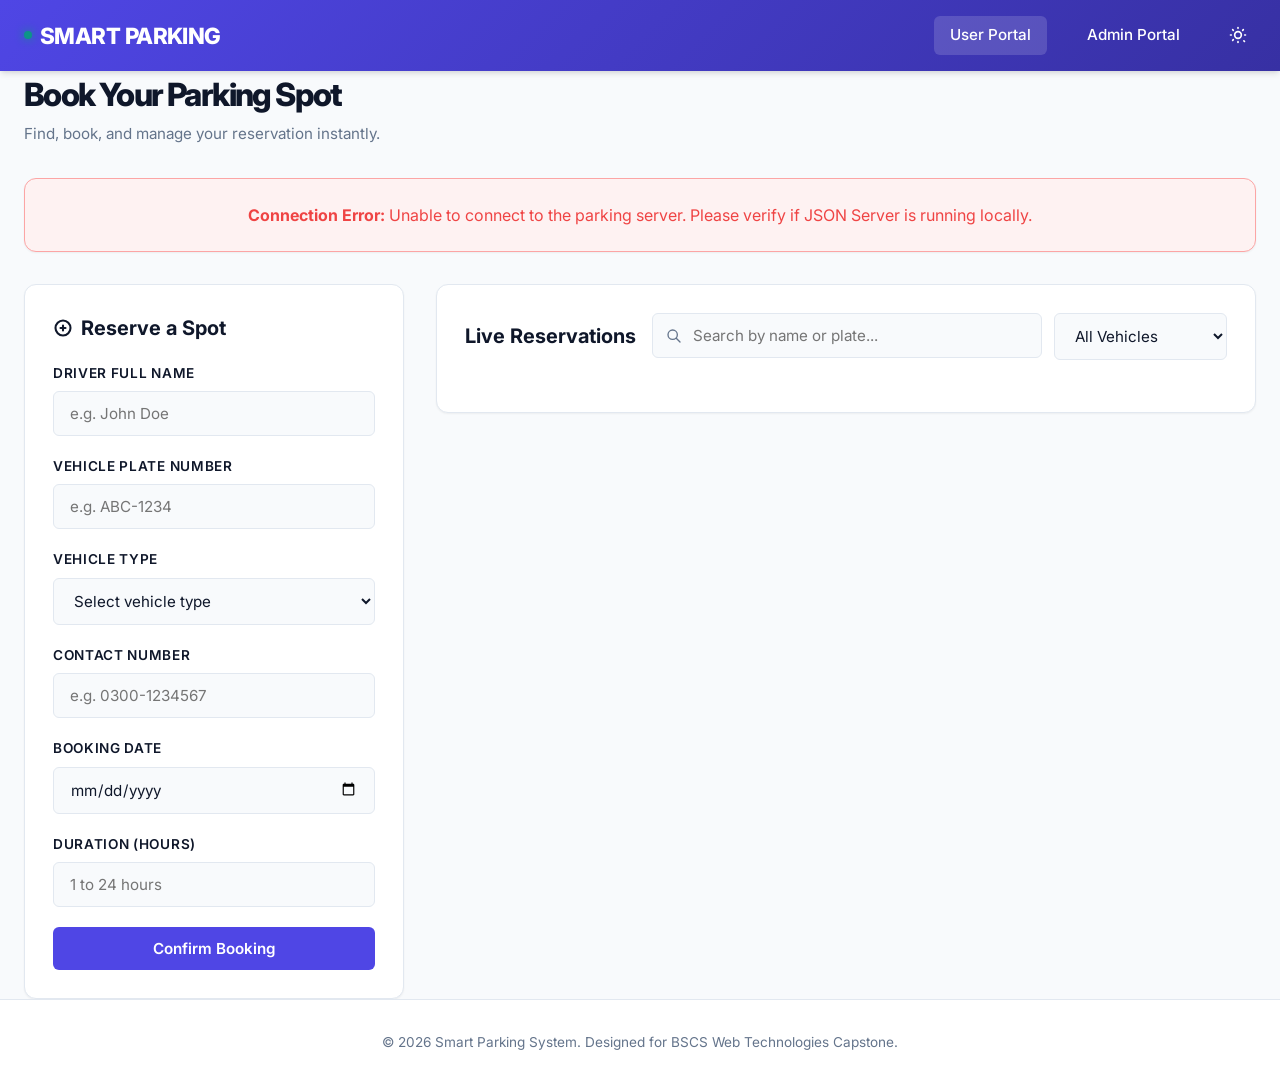
<file: index.html>
<!DOCTYPE html>
<html lang="en">
<head>
  <meta charset="UTF-8">
  <meta name="viewport" content="width=device-width, initial-scale=1.0">
  <title>Smart Parking System | User Dashboard</title>
  <link rel="stylesheet" href="style.css">
</head>
<body>

  <!-- Navigation Bar -->
  <nav class="navbar" id="main-nav">
    <div class="container">
      <a href="index.html" class="nav-logo" id="logo-link">
        <span class="accent-dot"></span> Smart Parking
      </a>
      <div class="nav-links" id="nav-links-container">
        <a href="index.html" class="nav-item active" id="user-nav-link">User Portal</a>
        <a href="admin.html" class="nav-item" id="admin-nav-link">Admin Portal</a>
        <button class="theme-toggle-btn" id="theme-toggle" aria-label="Toggle Dark Mode">
          <svg class="sun-icon" width="20" height="20" fill="none" stroke="currentColor" stroke-width="2" viewBox="0 0 24 24" id="sun-svg">
            <path stroke-linecap="round" stroke-linejoin="round" d="M12 3v1m0 16v1m9-9h-1M4 12H3m15.364-6.364l-.707.707M6.343 17.657l-.707.707m0-12.728l.707.707m12.728 12.728l.707.707M12 8a4 4 0 100 8 4 4 0 000-8z"></path>
          </svg>
        </button>
      </div>
    </div>
  </nav>

  <!-- Main Content Container -->
  <main class="container">
    
    <!-- Top Greeting Section -->
    <header class="page-header" id="page-header-section">
      <div>
        <h1 class="page-title" id="page-title-heading">Book Your Parking Spot</h1>
        <p class="page-subtitle" id="page-subtitle-desc">Find, book, and manage your reservation instantly.</p>
      </div>
    </header>

    <!-- Error State Box -->
    <div class="error-container" id="api-error-alert" role="alert">
      <strong>Connection Error:</strong> Unable to connect to the parking server. Please verify if JSON Server is running locally.
    </div>

    <!-- Main Grid Dashboard layout -->
    <div class="dashboard-grid" id="main-dashboard-grid">
      
      <!-- Left Column: Reservation Form -->
      <section class="card-panel" id="booking-form-section">
        <h2 class="card-panel-title" id="form-panel-title">
          <svg width="20" height="20" fill="none" stroke="currentColor" stroke-width="2.5" viewBox="0 0 24 24" aria-hidden="true">
            <path stroke-linecap="round" stroke-linejoin="round" d="M12 9v6m3-3H9m12 0a9 9 0 11-18 0 9 9 0 0118 0z"></path>
          </svg>
          Reserve a Spot
        </h2>
        
        <form id="booking-form" novalidate>
          <!-- Driver Name -->
          <div class="form-group" id="group-driver">
            <label for="driverName" class="form-label">Driver Full Name</label>
            <input type="text" id="driverName" class="form-control" placeholder="e.g. John Doe" required minlength="3">
            <span class="invalid-feedback" id="driver-error">
              Please enter a valid name (at least 3 characters).
            </span>
          </div>

          <!-- Vehicle License Plate -->
          <div class="form-group" id="group-plate">
            <label for="vehiclePlate" class="form-label">Vehicle Plate Number</label>
            <input type="text" id="vehiclePlate" class="form-control" placeholder="e.g. ABC-1234" required>
            <span class="invalid-feedback" id="plate-error">
              Please enter a valid plate (format: ABC-1234 or similar alphanumeric).
            </span>
          </div>

          <!-- Vehicle Type -->
          <div class="form-group" id="group-type">
            <label for="vehicleType" class="form-label">Vehicle Type</label>
            <select id="vehicleType" class="form-control" required>
              <option value="" disabled selected>Select vehicle type</option>
              <option value="Regular">Regular Car</option>
              <option value="EV">Electric Vehicle (EV)</option>
              <option value="Motorcycle">Motorcycle</option>
            </select>
            <span class="invalid-feedback" id="type-error">
              Please choose a vehicle type.
            </span>
          </div>

          <!-- Contact Number -->
          <div class="form-group" id="group-phone">
            <label for="contactPhone" class="form-label">Contact Number</label>
            <input type="tel" id="contactPhone" class="form-control" placeholder="e.g. 0300-1234567" required>
            <span class="invalid-feedback" id="phone-error">
              Please enter a valid contact number (11-12 digits, e.g. 0300-1234567).
            </span>
          </div>

          <!-- Booking Date -->
          <div class="form-group" id="group-date">
            <label for="bookingDate" class="form-label">Booking Date</label>
            <input type="date" id="bookingDate" class="form-control" required>
            <span class="invalid-feedback" id="date-error">
              Please select a valid date (today or future).
            </span>
          </div>

          <!-- Parking Duration -->
          <div class="form-group" id="group-duration">
            <label for="duration" class="form-label">Duration (Hours)</label>
            <input type="number" id="duration" class="form-control" placeholder="1 to 24 hours" required min="1" max="24">
            <span class="invalid-feedback" id="duration-error">
              Please choose a duration between 1 and 24 hours.
            </span>
          </div>

          <button type="submit" class="btn btn-primary btn-block" id="btn-submit-booking">
            Confirm Booking
          </button>
        </form>
      </section>

      <!-- Right Column: Parking Overview & Slots list -->
      <section class="card-panel" id="overview-section">
        <!-- List Toolbar: Search & Filters -->
        <div class="toolbar" id="list-toolbar">
          <h2 class="card-panel-title" id="overview-panel-title" style="margin-bottom: 0;">Live Reservations</h2>
          
          <div class="toolbar-controls" id="toolbar-controls-wrapper">
            <!-- Search bar -->
            <div class="search-wrapper" id="search-bar-wrapper">
              <svg class="search-icon" width="16" height="16" fill="none" stroke="currentColor" stroke-width="2" viewBox="0 0 24 24">
                <path stroke-linecap="round" stroke-linejoin="round" d="M21 21l-6-6m2-5a7 7 0 11-14 0 7 7 0 0114 0z"></path>
              </svg>
              <input type="text" id="search-input" class="form-control search-input" placeholder="Search by name or plate...">
            </div>

            <!-- Vehicle Type filter -->
            <select id="filter-type" class="form-control filter-select">
              <option value="all">All Vehicles</option>
              <option value="Regular">Regular Only</option>
              <option value="EV">EV Only</option>
              <option value="Motorcycle">Motorcycle Only</option>
            </select>
          </div>
        </div>

        <!-- Loading Spinner Container -->
        <div class="loading-container" id="list-loading-spinner">
          <div class="spinner"></div>
          <p>Fetching parking slots info...</p>
        </div>

        <!-- Dynamic List Grid -->
        <div class="reservations-container" id="reservations-list-container" style="display: none;">
          <!-- Items will be generated dynamically by JS -->
        </div>

        <!-- Empty state placeholder -->
        <div class="empty-state" id="empty-state-card" style="display: none;">
          <div class="empty-icon">🚗</div>
          <h3>No active reservations found</h3>
          <p>Book a spot on the left side to get started.</p>
        </div>
      </section>

    </div>
  </main>

  <!-- Page Footer -->
  <footer id="main-footer">
    <div class="container">
      <p>&copy; 2026 Smart Parking System. Designed for BSCS Web Technologies Capstone.</p>
    </div>
  </footer>

  <!-- User logic app script -->
  <script src="app.js"></script>
</body>
</html>
</file>
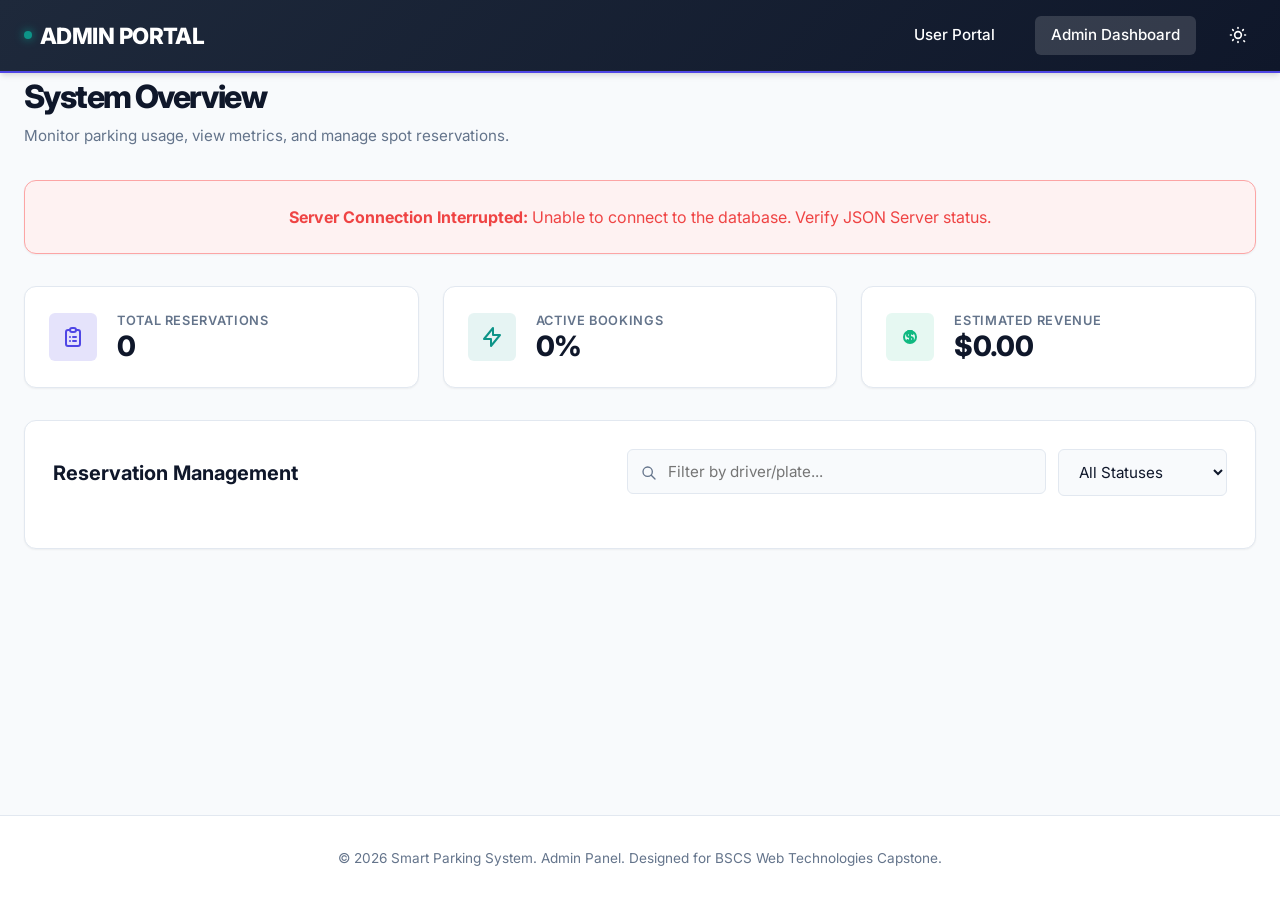
<file: admin.html>
<!DOCTYPE html>
<html lang="en">
<head>
  <meta charset="UTF-8">
  <meta name="viewport" content="width=device-width, initial-scale=1.0">
  <title>Smart Parking System | Admin Management</title>
  <link rel="stylesheet" href="style.css">
</head>
<body class="admin-mode">

  <!-- Admin Navigation Bar -->
  <nav class="navbar" id="admin-nav">
    <div class="container">
      <a href="index.html" class="nav-logo" id="admin-logo-link">
        <span class="accent-dot"></span> Admin Portal
      </a>
      <div class="nav-links" id="admin-nav-links">
        <a href="index.html" class="nav-item" id="nav-user-view">User Portal</a>
        <a href="admin.html" class="nav-item active" id="nav-admin-view">Admin Dashboard</a>
        <button class="theme-toggle-btn" id="theme-toggle" aria-label="Toggle Dark Mode">
          <svg class="sun-icon" width="20" height="20" fill="none" stroke="currentColor" stroke-width="2" viewBox="0 0 24 24" id="sun-svg">
            <path stroke-linecap="round" stroke-linejoin="round" d="M12 3v1m0 16v1m9-9h-1M4 12H3m15.364-6.364l-.707.707M6.343 17.657l-.707.707m0-12.728l.707.707m12.728 12.728l.707.707M12 8a4 4 0 100 8 4 4 0 000-8z"></path>
          </svg>
        </button>
      </div>
    </div>
  </nav>

  <!-- Main Content Container -->
  <main class="container">
    
    <!-- Header Section -->
    <header class="page-header" id="admin-header">
      <div>
        <h1 class="page-title" id="admin-title">System Overview</h1>
        <p class="page-subtitle" id="admin-subtitle">Monitor parking usage, view metrics, and manage spot reservations.</p>
      </div>
    </header>

    <!-- Error State Box -->
    <div class="error-container" id="api-error-alert" role="alert">
      <strong>Server Connection Interrupted:</strong> Unable to connect to the database. Verify JSON Server status.
    </div>

    <!-- Summary Statistics Section (Required: At least 3 stats) -->
    <section class="stats-grid" id="stats-container">
      
      <!-- Stat 1: Total Reservations -->
      <div class="stat-card" id="stat-total-bookings">
        <div class="stat-icon-wrapper">
          <svg width="24" height="24" fill="none" stroke="currentColor" stroke-width="2" viewBox="0 0 24 24">
            <path stroke-linecap="round" stroke-linejoin="round" d="M9 5H7a2 2 0 00-2 2v12a2 2 0 002 2h10a2 2 0 002-2V7a2 2 0 00-2-2h-2M9 5a2 2 0 002 2h2a2 2 0 002-2M9 5a2 2 0 012-2h2a2 2 0 012 2m-3 7h3m-3 4h3m-6-4h.01M9 16h.01"></path>
          </svg>
        </div>
        <div class="stat-info">
          <span class="stat-label">Total Reservations</span>
          <span class="stat-number" id="stat-total-val">0</span>
        </div>
      </div>

      <!-- Stat 2: Active Occupancy Rate -->
      <div class="stat-card" id="stat-active-occupancy">
        <div class="stat-icon-wrapper">
          <svg width="24" height="24" fill="none" stroke="currentColor" stroke-width="2" viewBox="0 0 24 24">
            <path stroke-linecap="round" stroke-linejoin="round" d="M13 10V3L4 14h7v7l9-11h-7z"></path>
          </svg>
        </div>
        <div class="stat-info">
          <span class="stat-label">Active Bookings</span>
          <span class="stat-number" id="stat-active-val">0%</span>
        </div>
      </div>

      <!-- Stat 3: Est. Total Revenue -->
      <div class="stat-card" id="stat-total-revenue">
        <div class="stat-icon-wrapper">
          <svg width="24" height="24" fill="none" stroke="currentColor" stroke-width="2" viewBox="0 0 24 24">
            <path stroke-linecap="round" stroke-linejoin="round" d="M12 8c-1.657 0-3 .895-3 2s1.343 2 3 2 3 .895 3 2-1.343 2-3 2m0-8c1.11 0 2.08.402 2.599 1M12 8V7m0 1v8m0 0v1m0-1c-1.11 0-2.08-.402-2.599-1M12 16v1M10 6h4M12 6c-3.313 0-6 2.687-6 6s2.687 6 6 6 6-2.687 6-6-2.687-6-6-6z"></path>
          </svg>
        </div>
        <div class="stat-info">
          <span class="stat-label">Estimated Revenue</span>
          <span class="stat-number" id="stat-revenue-val">$0.00</span>
        </div>
      </div>

    </section>

    <!-- Main Table Listing Management -->
    <section class="card-panel" id="table-panel">
      
      <!-- Toolbar containing Search and Filter -->
      <div class="toolbar" id="admin-toolbar">
        <h2 class="card-panel-title" id="admin-panel-title" style="margin-bottom: 0;">Reservation Management</h2>
        
        <div class="toolbar-controls" id="admin-controls">
          <div class="search-wrapper" id="admin-search-wrapper">
            <svg class="search-icon" width="16" height="16" fill="none" stroke="currentColor" stroke-width="2" viewBox="0 0 24 24">
              <path stroke-linecap="round" stroke-linejoin="round" d="M21 21l-6-6m2-5a7 7 0 11-14 0 7 7 0 0114 0z"></path>
            </svg>
            <input type="text" id="search-input" class="form-control search-input" placeholder="Filter by driver/plate...">
          </div>

          <select id="filter-status" class="form-control filter-select">
            <option value="all">All Statuses</option>
            <option value="Active">Active Only</option>
            <option value="Completed">Completed Only</option>
            <option value="Cancelled">Cancelled Only</option>
          </select>
        </div>
      </div>

      <!-- Loading spinner for table -->
      <div class="loading-container" id="table-loading-spinner">
        <div class="spinner"></div>
        <p>Loading database entries...</p>
      </div>

      <!-- Table element -->
      <div class="table-responsive" id="table-view" style="display: none;">
        <table class="admin-table" id="reservations-table">
          <thead>
            <tr>
              <th>ID</th>
              <th>Driver</th>
              <th>License Plate</th>
              <th>Vehicle Type</th>
              <th>Date</th>
              <th>Duration</th>
              <th>Contact Phone</th>
              <th>Status</th>
              <th>Actions</th>
            </tr>
          </thead>
          <tbody id="table-body">
            <!-- Dynamically populated by JS -->
          </tbody>
        </table>
      </div>

      <!-- Empty state illustration -->
      <div class="empty-state" id="empty-state-card" style="display: none;">
        <div class="empty-icon">📂</div>
        <h3>No reservation records found</h3>
        <p>Database is empty or your search filter has no matching entries.</p>
      </div>

    </section>

  </main>

  <!-- Edit Reservation Modal overlay -->
  <div class="modal-overlay" id="edit-modal">
    <div class="modal-content">
      <div class="modal-header">
        <h3 class="modal-title">Edit Reservation Details</h3>
        <button class="modal-close" id="btn-close-modal" aria-label="Close modal">&times;</button>
      </div>
      
      <form id="edit-form" novalidate>
        <input type="hidden" id="edit-id">

        <!-- Driver Name -->
        <div class="form-group">
          <label for="edit-driverName" class="form-label">Driver Name</label>
          <input type="text" id="edit-driverName" class="form-control" required minlength="3">
          <span class="invalid-feedback">Driver name must be at least 3 characters.</span>
        </div>

        <!-- License Plate -->
        <div class="form-group">
          <label for="edit-vehiclePlate" class="form-label">Vehicle Plate</label>
          <input type="text" id="edit-vehiclePlate" class="form-control" required>
          <span class="invalid-feedback">Vehicle plate format must be valid.</span>
        </div>

        <!-- Vehicle Type -->
        <div class="form-group">
          <label for="edit-vehicleType" class="form-label">Vehicle Type</label>
          <select id="edit-vehicleType" class="form-control" required>
            <option value="Regular">Regular Car</option>
            <option value="EV">Electric Vehicle (EV)</option>
            <option value="Motorcycle">Motorcycle</option>
          </select>
          <span class="invalid-feedback">Vehicle type selection is required.</span>
        </div>

        <!-- Contact Phone -->
        <div class="form-group">
          <label for="edit-contactPhone" class="form-label">Contact Phone</label>
          <input type="tel" id="edit-contactPhone" class="form-control" required>
          <span class="invalid-feedback">Phone format must be valid (e.g. 03XX-XXXXXXX).</span>
        </div>

        <!-- Booking Date -->
        <div class="form-group">
          <label for="edit-bookingDate" class="form-label">Booking Date</label>
          <input type="date" id="edit-bookingDate" class="form-control" required>
          <span class="invalid-feedback">Please choose a valid date.</span>
        </div>

        <!-- Duration -->
        <div class="form-group">
          <label for="edit-duration" class="form-label">Duration (Hours)</label>
          <input type="number" id="edit-duration" class="form-control" required min="1" max="24">
          <span class="invalid-feedback">Duration must be 1 to 24 hours.</span>
        </div>

        <!-- Reservation Status -->
        <div class="form-group">
          <label for="edit-status" class="form-label">Status</label>
          <select id="edit-status" class="form-control" required>
            <option value="Active">Active</option>
            <option value="Completed">Completed</option>
            <option value="Cancelled">Cancelled</option>
          </select>
        </div>

        <!-- Form Actions -->
        <div class="modal-footer">
          <button type="button" class="btn btn-outline" id="btn-cancel-edit">Cancel</button>
          <button type="submit" class="btn btn-primary" id="btn-save-edit">Save Changes</button>
        </div>
      </form>
    </div>
  </div>

  <!-- Custom Deletion Confirmation Dialog overlay -->
  <div class="confirm-overlay" id="confirm-overlay">
    <div class="confirm-dialog">
      <h3 class="confirm-title" id="confirm-title">Confirm Deletion</h3>
      <p class="confirm-message" id="confirm-message">Are you sure you want to permanently delete this reservation record? This action cannot be undone.</p>
      <div style="display: flex; justify-content: flex-end; gap: 0.75rem;">
        <button class="btn btn-outline btn-sm" id="btn-confirm-cancel">Cancel</button>
        <button class="btn btn-danger btn-sm" id="btn-confirm-delete">Delete</button>
      </div>
    </div>
  </div>

  <!-- Page Footer -->
  <footer id="admin-footer">
    <div class="container">
      <p>&copy; 2026 Smart Parking System. Admin Panel. Designed for BSCS Web Technologies Capstone.</p>
    </div>
  </footer>

  <!-- Admin logic app script -->
  <script src="admin.js"></script>
</body>
</html>
</file>
<file: style.css>
/* 
========================================================================
   Smart Parking System - CSS Design System
   Designed with Premium Modern Aesthetics: 
   Fluid Layouts, Glassmorphism, Micro-animations, Light/Dark Modes.
========================================================================
*/

@import url('https://fonts.googleapis.com/css2?family=Inter:wght@300;400;500;600;700;800&display=swap');

:root {
  /* Colors - Light Theme Default */
  --bg-color: #f8fafc;
  --panel-bg: #ffffff;
  --border-color: #e2e8f0;
  
  --text-main: #0f172a;
  --text-muted: #64748b;
  --text-on-primary: #ffffff;

  --primary: #4f46e5;
  --primary-hover: #4338ca;
  --primary-glow: rgba(79, 70, 229, 0.15);
  
  --secondary: #0d9488;
  --secondary-hover: #0f766e;
  
  --success: #10b981;
  --success-bg: #ecfdf5;
  --success-border: #a7f3d0;
  
  --warning: #f59e0b;
  --warning-bg: #fffbeb;
  --warning-border: #fde68a;
  
  --danger: #ef4444;
  --danger-bg: #fef2f2;
  --danger-border: #fca5a5;
  
  --shadow-sm: 0 1px 2px 0 rgba(0, 0, 0, 0.05);
  --shadow-md: 0 4px 6px -1px rgba(0, 0, 0, 0.1), 0 2px 4px -1px rgba(0, 0, 0, 0.06);
  --shadow-lg: 0 10px 15px -3px rgba(0, 0, 0, 0.1), 0 4px 6px -2px rgba(0, 0, 0, 0.05);
  
  --radius-sm: 6px;
  --radius-md: 12px;
  --radius-lg: 20px;
  
  --transition-fast: 0.15s ease;
  --transition-normal: 0.3s cubic-bezier(0.4, 0, 0.2, 1);
  
  --navbar-bg: linear-gradient(135deg, #4f46e5, #3730a3);
  --admin-navbar-bg: linear-gradient(135deg, #1e293b, #0f172a);
}

/* Dark Theme Variables */
body.dark {
  --bg-color: #090d16;
  --panel-bg: #131c2e;
  --border-color: #243049;
  
  --text-main: #f8fafc;
  --text-muted: #94a3b8;
  
  --primary: #6366f1;
  --primary-hover: #4f46e5;
  --primary-glow: rgba(99, 102, 241, 0.25);
  
  --secondary: #14b8a6;
  --secondary-hover: #0d9488;
  
  --success: #34d399;
  --success-bg: rgba(52, 211, 153, 0.08);
  --success-border: rgba(52, 211, 153, 0.2);
  
  --warning: #fbbf24;
  --warning-bg: rgba(251, 191, 36, 0.08);
  --warning-border: rgba(251, 191, 36, 0.2);
  
  --danger: #f87171;
  --danger-bg: rgba(248, 113, 113, 0.08);
  --danger-border: rgba(248, 113, 113, 0.2);
  
  --shadow-sm: 0 1px 2px 0 rgba(0, 0, 0, 0.3);
  --shadow-md: 0 4px 6px -1px rgba(0, 0, 0, 0.4), 0 2px 4px -1px rgba(0, 0, 0, 0.3);
  --shadow-lg: 0 10px 15px -3px rgba(0, 0, 0, 0.5), 0 4px 6px -2px rgba(0, 0, 0, 0.4);
  
  --navbar-bg: linear-gradient(135deg, #1e1b4b, #312e81);
  --admin-navbar-bg: linear-gradient(135deg, #020617, #0f172a);
}

/* ========================================================================
   1. Reset & Global Styles
   ======================================================================== */
* {
  margin: 0;
  padding: 0;
  box-sizing: border-box;
}

body {
  font-family: 'Inter', system-ui, -apple-system, sans-serif;
  background-color: var(--bg-color);
  color: var(--text-main);
  min-height: 100vh;
  display: flex;
  flex-direction: column;
  line-height: 1.5;
  transition: background-color var(--transition-normal), color var(--transition-normal);
}

a {
  text-decoration: none;
  color: inherit;
}

/* Container */
.container {
  width: 100%;
  max-width: 1280px;
  margin: 0 auto;
  padding: 0 1.5rem;
}

/* ========================================================================
   2. Navigation Bar
   ======================================================================== */
.navbar {
  background: var(--navbar-bg);
  color: var(--text-on-primary);
  padding: 1rem 0;
  box-shadow: var(--shadow-md);
  position: sticky;
  top: 0;
  z-index: 100;
  transition: background var(--transition-normal);
}

body.admin-mode .navbar {
  background: var(--admin-navbar-bg);
  border-bottom: 2px solid var(--primary);
}

.navbar .container {
  display: flex;
  justify-content: space-between;
  align-items: center;
}

.nav-logo {
  display: flex;
  align-items: center;
  gap: 0.5rem;
  font-size: 1.4rem;
  font-weight: 800;
  letter-spacing: -0.025em;
  text-transform: uppercase;
}

.nav-logo .accent-dot {
  width: 8px;
  height: 8px;
  background-color: var(--secondary);
  border-radius: 50%;
  display: inline-block;
  box-shadow: 0 0 10px var(--secondary);
}

.nav-links {
  display: flex;
  align-items: center;
  gap: 1.5rem;
}

.nav-item {
  font-weight: 500;
  font-size: 0.95rem;
  padding: 0.5rem 1rem;
  border-radius: var(--radius-sm);
  transition: all var(--transition-fast);
}

.nav-item:hover, .nav-item.active {
  background-color: rgba(255, 255, 255, 0.15);
}

.theme-toggle-btn {
  background: none;
  border: none;
  color: currentColor;
  cursor: pointer;
  padding: 0.5rem;
  border-radius: 50%;
  display: flex;
  align-items: center;
  justify-content: center;
  transition: background-color var(--transition-fast);
}

.theme-toggle-btn:hover {
  background-color: rgba(255, 255, 255, 0.15);
}

/* ========================================================================
   3. Main Layout Structure
   ======================================================================== */
main {
  flex: 1;
  padding: 2rem 0 4rem 0;
}

.dashboard-grid {
  display: grid;
  grid-template-columns: 1fr;
  gap: 2rem;
  align-items: start;
}

@media (min-width: 1024px) {
  .dashboard-grid {
    grid-template-columns: 380px 1fr;
  }
}

/* Page Header */
.page-header {
  margin-bottom: 2rem;
  display: flex;
  justify-content: space-between;
  align-items: center;
  flex-wrap: wrap;
  gap: 1rem;
}

.page-title {
  font-size: 2rem;
  font-weight: 800;
  letter-spacing: -0.05em;
}

.page-subtitle {
  color: var(--text-muted);
  font-size: 0.95rem;
  margin-top: 0.25rem;
}

/* Card Panel Styling */
.card-panel {
  background-color: var(--panel-bg);
  border: 1px solid var(--border-color);
  border-radius: var(--radius-md);
  padding: 1.75rem;
  box-shadow: var(--shadow-sm);
  transition: background-color var(--transition-normal), border-color var(--transition-normal), box-shadow var(--transition-normal);
}

.card-panel-title {
  font-size: 1.25rem;
  font-weight: 700;
  margin-bottom: 1.25rem;
  display: flex;
  align-items: center;
  gap: 0.5rem;
}

/* ========================================================================
   4. UI Controls & Forms
   ======================================================================== */
.form-group {
  margin-bottom: 1.25rem;
  position: relative;
}

.form-label {
  display: block;
  font-size: 0.85rem;
  font-weight: 600;
  margin-bottom: 0.5rem;
  color: var(--text-main);
  text-transform: uppercase;
  letter-spacing: 0.05em;
}

.form-control {
  width: 100%;
  padding: 0.75rem 1rem;
  font-family: inherit;
  font-size: 0.95rem;
  background-color: var(--bg-color);
  border: 1px solid var(--border-color);
  border-radius: var(--radius-sm);
  color: var(--text-main);
  transition: border-color var(--transition-fast), box-shadow var(--transition-fast), background-color var(--transition-normal);
}

.form-control:focus {
  outline: none;
  border-color: var(--primary);
  box-shadow: 0 0 0 3px var(--primary-glow);
  background-color: var(--panel-bg);
}

.invalid-feedback {
  color: var(--danger);
  font-size: 0.8rem;
  margin-top: 0.35rem;
  display: none;
  font-weight: 500;
  align-items: center;
  gap: 0.25rem;
}

/* Active states for invalid inputs */
.form-control.is-invalid {
  border-color: var(--danger);
}
.form-control.is-invalid:focus {
  box-shadow: 0 0 0 3px rgba(239, 68, 68, 0.15);
}
.form-control.is-invalid ~ .invalid-feedback {
  display: flex;
}

/* Buttons */
.btn {
  display: inline-flex;
  align-items: center;
  justify-content: center;
  gap: 0.5rem;
  font-family: inherit;
  font-size: 0.95rem;
  font-weight: 600;
  padding: 0.75rem 1.25rem;
  border-radius: var(--radius-sm);
  border: none;
  cursor: pointer;
  transition: all var(--transition-fast);
}

.btn-primary {
  background-color: var(--primary);
  color: var(--text-on-primary);
}
.btn-primary:hover {
  background-color: var(--primary-hover);
  transform: translateY(-1px);
  box-shadow: 0 4px 12px var(--primary-glow);
}
.btn-primary:active {
  transform: translateY(0);
}

.btn-secondary {
  background-color: var(--secondary);
  color: var(--text-on-primary);
}
.btn-secondary:hover {
  background-color: var(--secondary-hover);
}

.btn-danger {
  background-color: var(--danger);
  color: var(--text-on-primary);
}
.btn-danger:hover {
  background-color: #dc2626;
  box-shadow: 0 4px 12px rgba(220, 38, 38, 0.2);
}

.btn-outline {
  background: transparent;
  border: 1px solid var(--border-color);
  color: var(--text-main);
}
.btn-outline:hover {
  background-color: var(--bg-color);
  border-color: var(--text-muted);
}

.btn-sm {
  padding: 0.4rem 0.8rem;
  font-size: 0.85rem;
  border-radius: 4px;
}

.btn-block {
  width: 100%;
}

/* ========================================================================
   5. Search, Filters, and Toolbars
   ======================================================================== */
.toolbar {
  display: flex;
  gap: 1rem;
  margin-bottom: 1.5rem;
  flex-wrap: wrap;
  align-items: center;
  justify-content: space-between;
}

.toolbar-controls {
  display: flex;
  gap: 0.75rem;
  flex-wrap: wrap;
  flex: 1;
  max-width: 600px;
}

.search-wrapper {
  position: relative;
  flex: 1;
  min-width: 200px;
}

.search-input {
  padding-left: 2.5rem;
}

.search-icon {
  position: absolute;
  left: 0.875rem;
  top: 50%;
  transform: translateY(-50%);
  color: var(--text-muted);
  pointer-events: none;
}

.filter-select {
  width: auto;
  min-width: 160px;
}

/* ========================================================================
   6. Reservation Display Grid / Cards
   ======================================================================== */
.reservations-container {
  display: grid;
  grid-template-columns: 1fr;
  gap: 1.25rem;
}

@media (min-width: 640px) {
  .reservations-container {
    grid-template-columns: repeat(auto-fill, minmax(280px, 1fr));
  }
}

.res-card {
  background-color: var(--panel-bg);
  border: 1px solid var(--border-color);
  border-radius: var(--radius-md);
  padding: 1.5rem;
  box-shadow: var(--shadow-sm);
  display: flex;
  flex-direction: column;
  gap: 1rem;
  position: relative;
  overflow: hidden;
  transition: transform var(--transition-fast), box-shadow var(--transition-fast), border-color var(--transition-normal), background-color var(--transition-normal);
  animation: slideIn 0.3s ease-out;
}

.res-card:hover {
  transform: translateY(-4px);
  box-shadow: var(--shadow-md);
  border-color: var(--primary);
}

.res-card-header {
  display: flex;
  justify-content: space-between;
  align-items: flex-start;
}

.res-driver {
  font-weight: 700;
  font-size: 1.15rem;
  letter-spacing: -0.01em;
}

.res-plate {
  font-family: monospace;
  background-color: var(--bg-color);
  padding: 0.2rem 0.5rem;
  border-radius: 4px;
  font-size: 0.85rem;
  color: var(--text-muted);
  border: 1px solid var(--border-color);
  display: inline-block;
  margin-top: 0.25rem;
  font-weight: bold;
}

.res-details {
  display: grid;
  grid-template-columns: repeat(2, 1fr);
  gap: 0.75rem;
  font-size: 0.85rem;
}

.detail-label {
  color: var(--text-muted);
  margin-bottom: 0.15rem;
  font-size: 0.75rem;
  text-transform: uppercase;
  letter-spacing: 0.025em;
}

.detail-value {
  font-weight: 600;
}

.res-card-footer {
  margin-top: auto;
  padding-top: 0.75rem;
  border-top: 1px solid var(--border-color);
  display: flex;
  justify-content: space-between;
  align-items: center;
}

/* Badges */
.badge {
  display: inline-flex;
  align-items: center;
  padding: 0.25rem 0.6rem;
  border-radius: 9999px;
  font-size: 0.75rem;
  font-weight: 700;
  text-transform: uppercase;
  letter-spacing: 0.05em;
}

.badge-active {
  background-color: var(--success-bg);
  color: var(--success);
  border: 1px solid var(--success-border);
}

.badge-completed {
  background-color: var(--warning-bg);
  color: var(--warning);
  border: 1px solid var(--warning-border);
}

.badge-cancelled {
  background-color: var(--danger-bg);
  color: var(--danger);
  border: 1px solid var(--danger-border);
}

.badge-type {
  background-color: var(--primary-glow);
  color: var(--primary);
  border: 1px solid rgba(99, 102, 241, 0.2);
}

/* ========================================================================
   7. Loading and Error States
   ======================================================================== */
.loading-container {
  display: flex;
  flex-direction: column;
  align-items: center;
  justify-content: center;
  padding: 3rem 0;
  color: var(--text-muted);
  gap: 1rem;
}

.spinner {
  width: 40px;
  height: 40px;
  border: 4px solid var(--border-color);
  border-top: 4px solid var(--primary);
  border-radius: 50%;
  animation: spin 1s linear infinite;
}

.error-container {
  background-color: var(--danger-bg);
  border: 1px solid var(--danger-border);
  color: var(--danger);
  padding: 1.5rem;
  border-radius: var(--radius-md);
  margin-bottom: 2rem;
  text-align: center;
  box-shadow: var(--shadow-sm);
  display: none; /* Controlled dynamically */
}

.error-container.show {
  display: block;
  animation: shake 0.5s ease-in-out;
}

.empty-state {
  display: flex;
  flex-direction: column;
  align-items: center;
  justify-content: center;
  padding: 4rem 2rem;
  text-align: center;
  border: 2px dashed var(--border-color);
  border-radius: var(--radius-md);
  color: var(--text-muted);
}

.empty-icon {
  font-size: 3rem;
  margin-bottom: 1rem;
  color: var(--text-muted);
}

/* ========================================================================
   8. Stats & Dashboard Components (Admin Specific)
   ======================================================================== */
.stats-grid {
  display: grid;
  grid-template-columns: 1fr;
  gap: 1.5rem;
  margin-bottom: 2rem;
}

@media (min-width: 640px) {
  .stats-grid {
    grid-template-columns: repeat(3, 1fr);
  }
}

.stat-card {
  background-color: var(--panel-bg);
  border: 1px solid var(--border-color);
  border-radius: var(--radius-md);
  padding: 1.5rem;
  box-shadow: var(--shadow-sm);
  display: flex;
  align-items: center;
  gap: 1.25rem;
  transition: all var(--transition-normal);
}

.stat-card:hover {
  transform: translateY(-2px);
  box-shadow: var(--shadow-md);
}

.stat-icon-wrapper {
  width: 48px;
  height: 48px;
  border-radius: var(--radius-sm);
  background-color: var(--primary-glow);
  color: var(--primary);
  display: flex;
  align-items: center;
  justify-content: center;
  font-size: 1.5rem;
}

.stat-card:nth-child(2) .stat-icon-wrapper {
  background-color: rgba(13, 148, 136, 0.1);
  color: var(--secondary);
}

.stat-card:nth-child(3) .stat-icon-wrapper {
  background-color: rgba(16, 185, 129, 0.1);
  color: var(--success);
}

.stat-info {
  display: flex;
  flex-direction: column;
}

.stat-label {
  color: var(--text-muted);
  font-size: 0.8rem;
  text-transform: uppercase;
  letter-spacing: 0.05em;
  font-weight: 600;
}

.stat-number {
  font-size: 1.75rem;
  font-weight: 800;
  letter-spacing: -0.025em;
  line-height: 1.2;
}

/* Table Design (Admin Panel) */
.table-responsive {
  width: 100%;
  overflow-x: auto;
  border: 1px solid var(--border-color);
  border-radius: var(--radius-md);
  box-shadow: var(--shadow-sm);
  background-color: var(--panel-bg);
}

.admin-table {
  width: 100%;
  border-collapse: collapse;
  text-align: left;
  font-size: 0.9rem;
}

.admin-table th {
  background-color: var(--bg-color);
  padding: 1rem;
  font-weight: 700;
  color: var(--text-main);
  text-transform: uppercase;
  font-size: 0.75rem;
  letter-spacing: 0.05em;
  border-bottom: 1px solid var(--border-color);
}

.admin-table td {
  padding: 1rem;
  border-bottom: 1px solid var(--border-color);
  vertical-align: middle;
}

.admin-table tr:last-child td {
  border-bottom: none;
}

.admin-table tr:hover {
  background-color: rgba(99, 102, 241, 0.02);
}

.actions-cell {
  display: flex;
  gap: 0.5rem;
}

/* ========================================================================
   9. Modals & Dialogs
   ======================================================================== */
.modal-overlay {
  position: fixed;
  top: 0;
  left: 0;
  right: 0;
  bottom: 0;
  background-color: rgba(15, 23, 42, 0.65);
  backdrop-filter: blur(4px);
  z-index: 1000;
  display: flex;
  align-items: center;
  justify-content: center;
  opacity: 0;
  pointer-events: none;
  transition: opacity var(--transition-normal);
}

.modal-overlay.show {
  opacity: 1;
  pointer-events: auto;
}

.modal-content {
  background-color: var(--panel-bg);
  border: 1px solid var(--border-color);
  border-radius: var(--radius-lg);
  max-width: 500px;
  width: 90%;
  max-height: 90vh;
  overflow-y: auto;
  padding: 2rem;
  box-shadow: var(--shadow-lg);
  transform: scale(0.95) translateY(10px);
  transition: transform var(--transition-normal);
}

.modal-overlay.show .modal-content {
  transform: scale(1) translateY(0);
}

.modal-header {
  display: flex;
  justify-content: space-between;
  align-items: center;
  margin-bottom: 1.5rem;
}

.modal-title {
  font-size: 1.5rem;
  font-weight: 800;
  letter-spacing: -0.025em;
}

.modal-close {
  background: none;
  border: none;
  font-size: 1.5rem;
  cursor: pointer;
  color: var(--text-muted);
  transition: color var(--transition-fast);
}

.modal-close:hover {
  color: var(--text-main);
}

.modal-footer {
  display: flex;
  justify-content: flex-end;
  gap: 0.75rem;
  margin-top: 1.5rem;
}

/* Custom Confirmation Dialog Overlay */
.confirm-overlay {
  position: fixed;
  top: 0;
  left: 0;
  right: 0;
  bottom: 0;
  background-color: rgba(15, 23, 42, 0.6);
  backdrop-filter: blur(2px);
  z-index: 2000;
  display: flex;
  align-items: center;
  justify-content: center;
  opacity: 0;
  pointer-events: none;
  transition: opacity var(--transition-fast);
}

.confirm-overlay.show {
  opacity: 1;
  pointer-events: auto;
}

.confirm-dialog {
  background-color: var(--panel-bg);
  border: 1px solid var(--border-color);
  border-radius: var(--radius-md);
  padding: 1.5rem;
  width: 90%;
  max-width: 400px;
  box-shadow: var(--shadow-lg);
  transform: scale(0.9);
  transition: transform var(--transition-fast);
}

.confirm-overlay.show .confirm-dialog {
  transform: scale(1);
}

.confirm-title {
  font-weight: 700;
  font-size: 1.2rem;
  margin-bottom: 0.5rem;
}

.confirm-message {
  color: var(--text-muted);
  font-size: 0.9rem;
  margin-bottom: 1.5rem;
}

/* ========================================================================
   10. Footer Section
   ======================================================================== */
footer {
  background-color: var(--panel-bg);
  border-top: 1px solid var(--border-color);
  padding: 2rem 0;
  text-align: center;
  color: var(--text-muted);
  font-size: 0.85rem;
  transition: background-color var(--transition-normal), border-color var(--transition-normal);
}

/* ========================================================================
   11. Animations
   ======================================================================== */
@keyframes spin {
  0% { transform: rotate(0deg); }
  100% { transform: rotate(360deg); }
}

@keyframes slideIn {
  from {
    opacity: 0;
    transform: translateY(15px);
  }
  to {
    opacity: 1;
    transform: translateY(0);
  }
}

@keyframes shake {
  0%, 100% { transform: translateX(0); }
  25% { transform: translateX(-4px); }
  75% { transform: translateX(4px); }
}
</file>
